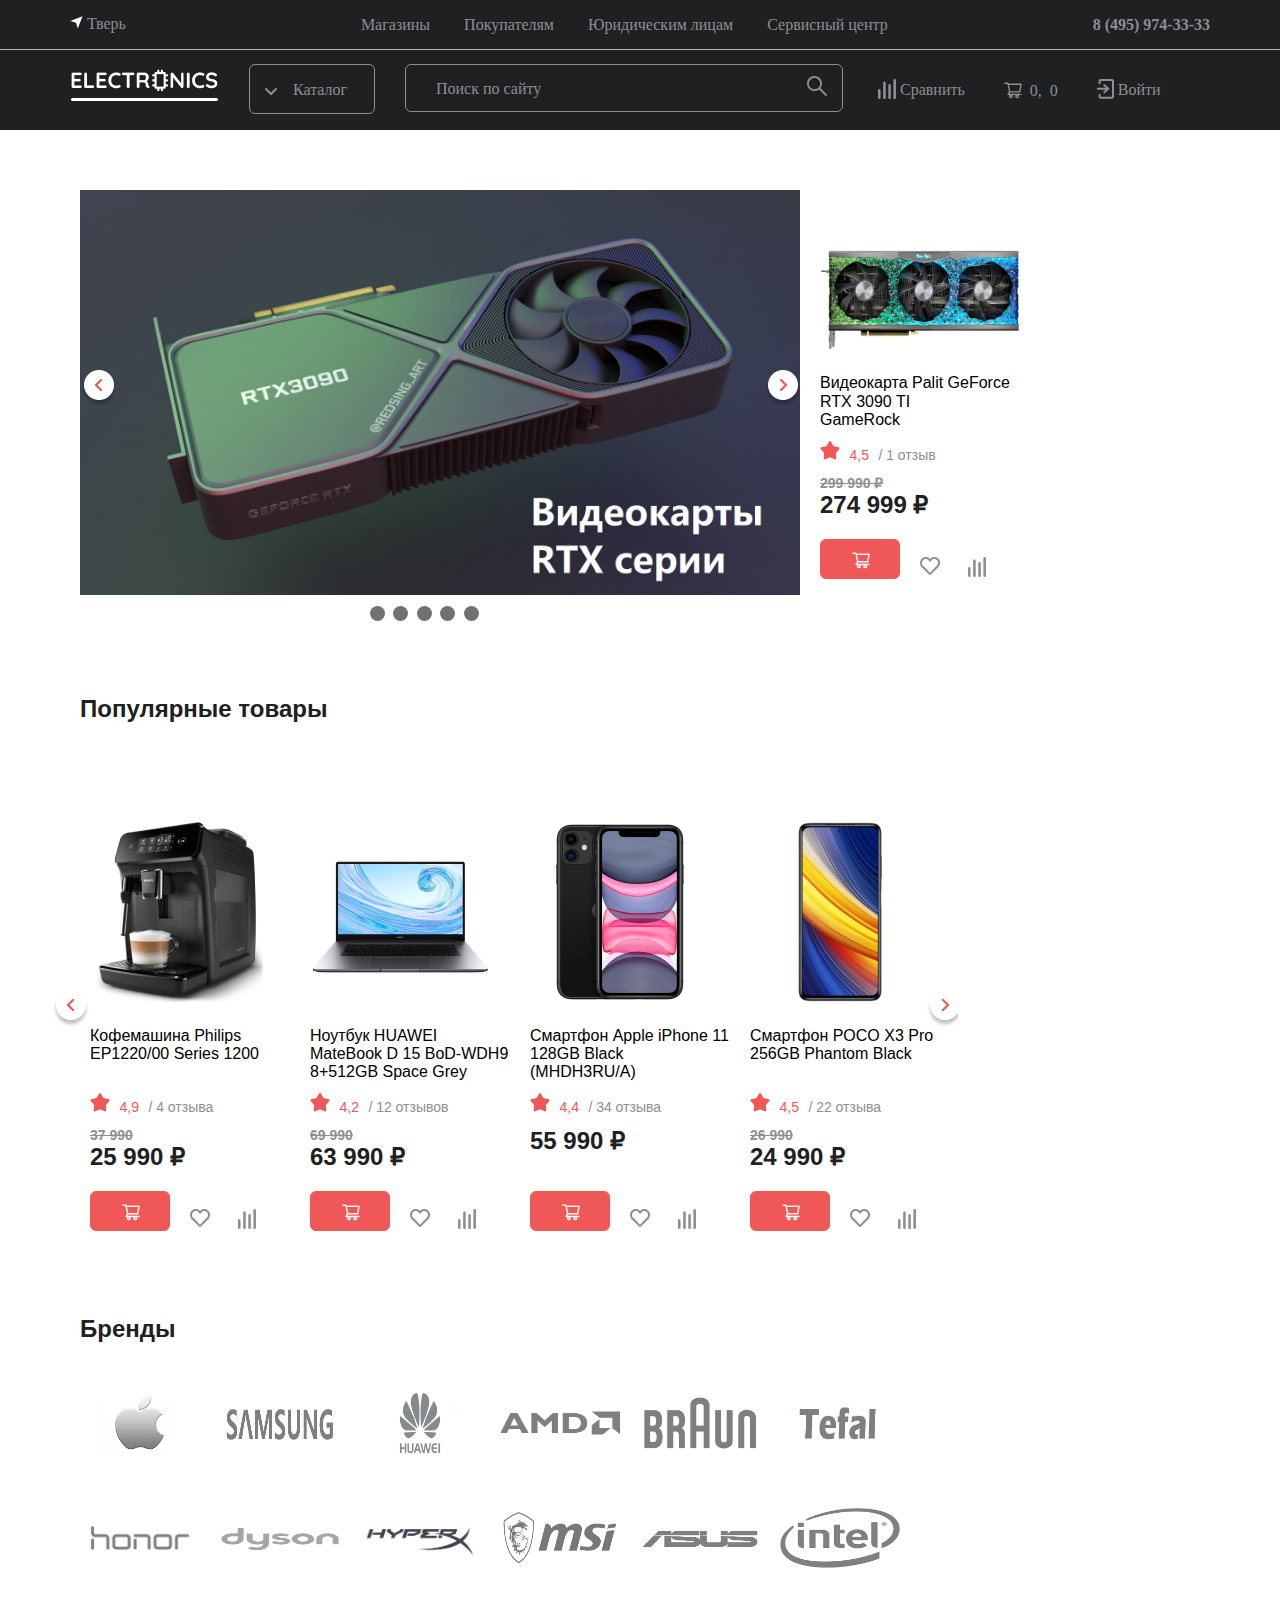
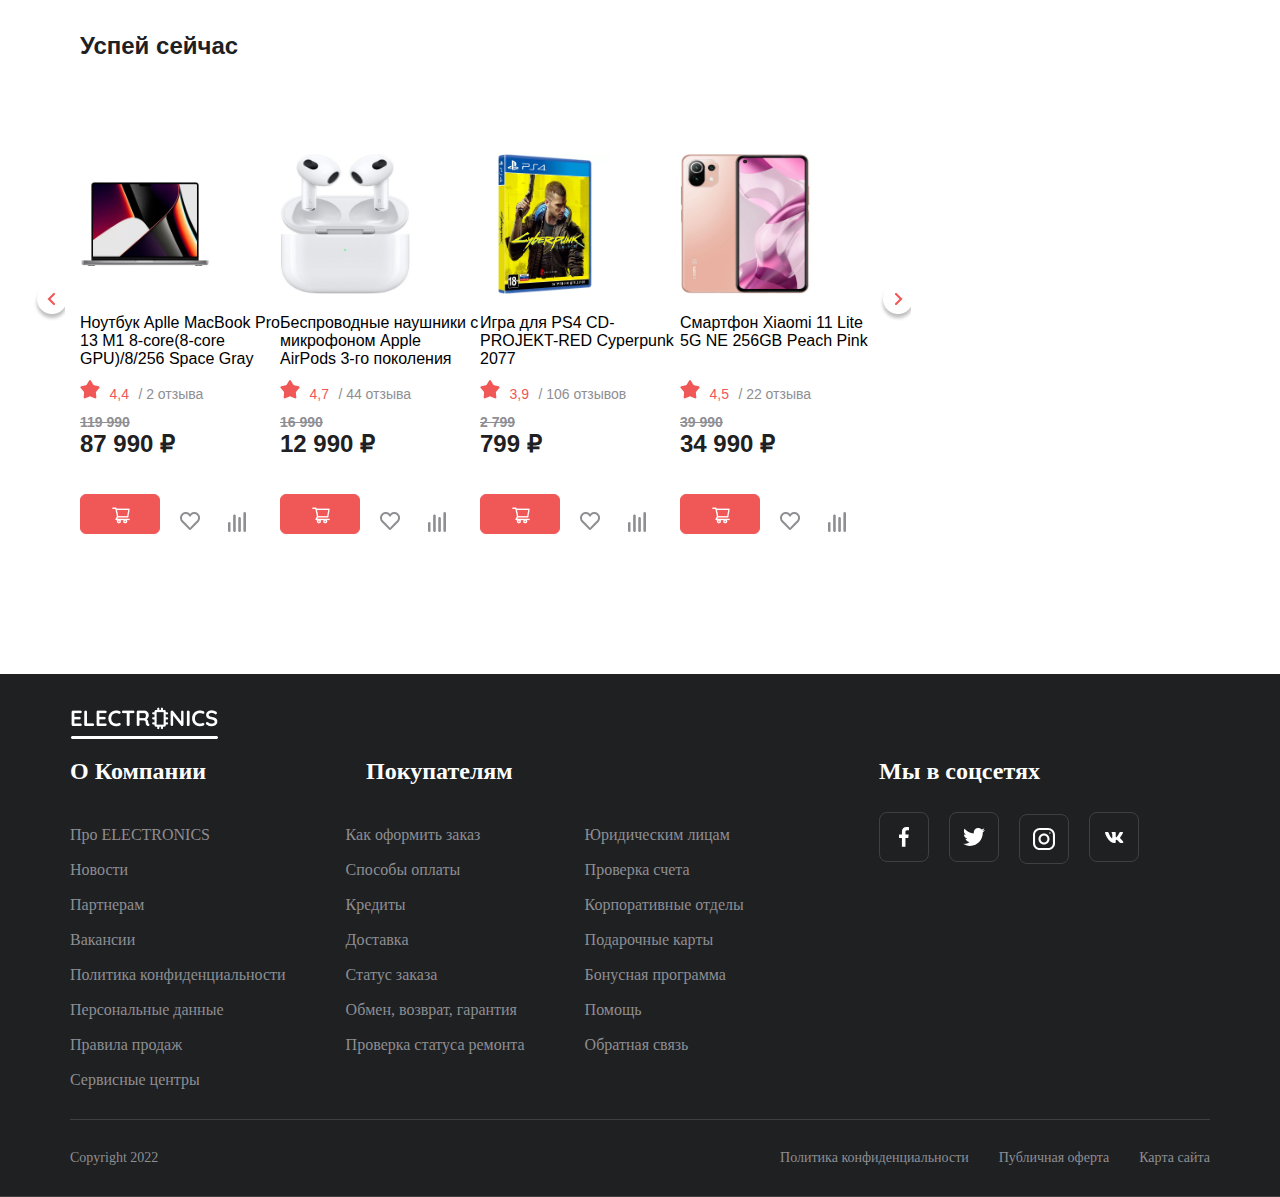
<file: indexAdd.html>
<!DOCTYPE html>
<html lang="en">
  <head>
    <meta charset="UTF-8" />
    <meta http-equiv="X-UA-Compatible" content="IE=edge" />
    <meta name="viewport" content="width=device-width, initial-scale=1.0" />
    <title>Electronics</title>
    <link rel="stylesheet" href="./css/style.css" />
    <link rel="stylesheet" href="./assets/style.css" />
    <link rel="stylesheet" href="./css/normalize.css" />
  </head>
  <body>
    <header class="header">
      <div class="header_width-1140px">
        <nav class="header__navigation">
          <div class="header__navigation-geo">
            <img src="./assets/img/Vector 1.svg" alt="#" />
            <span id="tow">Тверь</span>
          </div>

          <ul class="header__menu">
            <li class="header__menu-item"><a href="#">Магазины</a></li>
            <li class="header__menu-item"><a href="#">Покупателям</a></li>
            <li class="header__menu-item"><a href="#">Юридическим лицам</a></li>
            <li class="header__menu-item"><a href="#">Сервисный центр</a></li>
          </ul>
          <a href="tel:+74959743333" class="header__navigation-phone"
            >8 (495) 974-33-33
          </a>
        </nav>
      </div>
      <div class="hr"></div>
      <div class="header_width-1140px">
        <div class="header__bottom">
          <div class="logo__container">
            <a href="./indexAdd.html" class="logo"
              ><img src="./assets/img/Logo.png" alt="#" class="logo__img"
            /></a>
          </div>
          <div class="geo2 geo"></div>
          <a href="./indexCat.html" class="header__select">
            <select name="" id="" class="form__select">
              <option value="1">Каталог</option>
              <option value="2">Телефоны</option>
            </select>
          </a>

          <div class="header__search">
            <input
              type="search"
              class="header__search-input"
              placeholder="Поиск по сайту"
            />
            <span class="header__search-icon">
              <img
                src="./assets/img/search.svg"
                height="20px"
                width="20px"
                alt="#"
              />
            </span>
          </div>

          <ul class="menu">
            <li>
              <a href="./indexSravnit.html" class="header__btns_bottom"
                ><img src="./assets/img/chart.svg" alt="#" /><span
                  >Сравнить</span
                >
              </a>
            </li>
            <li>
              <a href="./index.html" class="header__btns_bottom"
                ><img src="./assets/img/cart.svg" alt="#" /><span>
                  <span id="count">0</span>, <span id="sum"> Корзина</span>
                </span></a
              >
            </li>
            <li>
              <a href="" class="header__btns_bottom"
                ><img src="./assets/img/exist.svg" alt="#" /><span
                  >Войти</span
                ></a
              >
            </li>
          </ul>
        </div>
      </div>
    </header>
    <div class="container">
      <div class="main">
        <div class="main flex">
          <div class="main__photo">
            <div class="image fade">
              <img src="img/photo1.png" width="100%" />
            </div>
            <div class="image fade">
              <img src="img/photo2.png" width="100%" />
            </div>
            <div class="image fade">
              <img src="img/photo3.png" width="100%" />
            </div>
            <div class="image fade">
              <img src="img/photo4.png" width="100%" />
            </div>
            <div class="image fade">
              <img src="img/photo5.png" width="100%" />
            </div>
            <label for="r5" class="arrow-left">
              <a id="prev" onclick="show_slide(-1)"></a>
            </label>
            <label for="r2" class="arrow-right">
              <a id="next" onclick="show_slide(1)"></a>
            </label>

            <div class="dots">
              <span class="dot"></span>
              <span class="dot"></span>
              <span class="dot"></span>
              <span class="dot"></span>
              <span class="dot"></span>
            </div>

            <script src="js/main.js"></script>
          </div>
          <!--main__photo-->

          <div class="viewed__wrapper dele">
            <img
              src="img/videocart.png"
              alt="Смартфон"
              class="img"
              width="200px"
              height="100px"
            />
            <div class="reviewe__descr">
              Видеокарта Palit GeForce RTX 3090 TI <br />GameRock
            </div>
            <div class="coffee-machine">
              <img src="./img/star.svg" alt="Рейтинг: 4,5" class="star" />
              <span class="rate">4,5</span>
              <span class="feedback"> / 1 отзыв</span>
            </div>
            <div class="price">
              <div class="past">299 990 ₽</div>
              <div class="last">274 999 ₽</div>
            </div>
            <div class="contain">
              <button
                data-id="15"
                data-price="274999"
                data-title="GeForce RTX 3090"
                class="cart"
              >
                <img src="img/cart.png" alt="Добавить в корзину" />
              </button>
              <button class="heartt">
                <!--<img src="img/heart.png" alt="здесь должен быть лайк">-->
              </button>
              <button class="statt">
                <!--<img src="img/static.png" alt="Здесь должна быть статистика">-->
              </button>
            </div>
          </div>
        </div>
        <!--main flex-->

        <h5 class="viewed__title">Популярные товары</h5>
        <div class="viewed" data-simplebar>
          <div class="viewed__blocks">
            <div class="block fade flex">
              <div class="viewed__wrapper">
                <img src="img/cofeemachine.png" alt="Кофемашина" class="img" />
                <div class="reviewe__descr">
                  Кофемашина Philips EP1220/00 Series 1200
                </div>
                <div class="coffee-machine">
                  <img src="./img/star.svg" alt="Рейтинг: 4,9" class="star" />
                  <span class="rate">4,9</span>
                  <span class="feedback"> / 4 отзыва</span>
                </div>
                <div class="price">
                  <div class="past">37 990</div>
                  <div class="last">25 990 ₽</div>
                </div>
                <div class="contain">
                  <button
                    data-id="1"
                    data-price="25990"
                    data-title="Philips EP1220/00 Series 1200"
                    class="cart"
                  >
                    <img src="img/cart.png" alt="Добавить в корзину" />
                  </button>
                  <button class="heartt">
                    <!--<img src="img/heart.png" alt="здесь должен быть лайк">-->
                  </button>
                  <button class="statt">
                    <!--<img src="img/static.png" alt="Здесь должна быть статистика">-->
                  </button>
                </div>
              </div>
              <div class="viewed__wrapper">
                <img src="img/laptop.png" alt="Ноутбук" class="img" />
                <div class="reviewe__descr">
                  Ноутбук HUAWEI MateBook D 15 BoD-WDH9 8+512GB Space Grey
                </div>
                <div class="coffee-machine">
                  <img src="./img/star.svg" alt="Рейтинг: 4,2" class="star" />
                  <span class="rate">4,2</span>
                  <span class="feedback"> / 12 отзывов</span>
                </div>
                <div class="price">
                  <div class="past">69 990</div>
                  <div class="last">63 990 ₽</div>
                </div>
                <div class="contain">
                  <button
                    data-id="2"
                    data-price="63990"
                    data-title="HUAWEI MateBook D 15 BoD-WDH9 8+512GB Space Grey"
                    class="cart"
                  >
                    <img src="img/cart.png" alt="Добавить в корзину" />
                  </button>
                  <button class="heartt">
                    <!--<img src="img/heart.png" alt="здесь должен быть лайк">-->
                  </button>
                  <button class="statt">
                    <!--<img src="img/static.png" alt="Здесь должна быть статистика">-->
                  </button>
                </div>
              </div>
              <div class="viewed__wrapper">
                <img src="img/smartphone.png" alt="Смартфон" class="img" />
                <div class="reviewe__descr">
                  Смартфон Apple iPhone 11 128GB Black (MHDH3RU/A)
                </div>
                <div class="coffee-machine">
                  <img src="./img/star.svg" alt="Рейтинг: 4,4" class="star" />
                  <span class="rate">4,4</span>
                  <span class="feedback"> / 34 отзыва</span>
                </div>
                <div class="pricee">
                  <div class="last">55 990 ₽</div>
                </div>
                <div class="contain">
                  <button
                    data-id="3"
                    data-price="55990"
                    data-title="Apple iPhone 11 128GB Black (MHDH3RU/A)"
                    class="cart"
                  >
                    <img src="img/cart.png" alt="Добавить в корзину" />
                  </button>
                  <button class="heartt">
                    <!--<img src="img/heart.png" alt="здесь должен быть лайк">-->
                  </button>
                  <button class="statt">
                    <!--<img src="img/static.png" alt="Здесь должна быть статистика">-->
                  </button>
                </div>
              </div>
              <div class="viewed__wrapper">
                <img src="img/phone.png" alt="Смартфон" class="img" />
                <div class="reviewe__descr">
                  Смартфон POCO X3&nbsp;Pro 256GB Phantom Black
                </div>
                <div class="coffee-machine">
                  <img src="./img/star.svg" alt="Рейтинг: 4,5" class="star" />
                  <span class="rate">4,5</span>
                  <span class="feedback"> / 22 отзыва</span>
                </div>
                <div class="price">
                  <div class="past">26 990</div>
                  <div class="last">24 990 ₽</div>
                </div>
                <div class="contain">
                  <button
                    data-id="4"
                    data-price="24990"
                    data-title="POCO X3 Pro 256GB Phantom Black"
                    class="cart"
                  >
                    <img src="img/cart.png" alt="Добавить в корзину" />
                  </button>
                  <button class="heartt">
                    <!--<img src="img/heart.png" alt="здесь должен быть лайк">-->
                  </button>
                  <button class="statt">
                    <!--<img src="img/static.png" alt="Здесь должна быть статистика">-->
                  </button>
                </div>
              </div>
            </div>
            <div class="block fade flex">
              <div class="viewed__wrapper">
                <img src="img/macbook.png" alt="Смартфон" class="img slid2" />
                <div class="reviewe__descr">
                  Ноутбук Apple MacBook Air 13 M2 8/256GB Space Grey
                </div>
                <div class="coffee-machine">
                  <img src="./img/star.svg" alt="Рейтинг: 4,5" class="star" />
                  <span class="rate">5,0</span>
                  <span class="feedback"> / 12 отзывов</span>
                </div>
                <div class="price">
                  <div class="past">139 999 ₽</div>
                  <div class="last">101 999 ₽</div>
                </div>
                <div class="contain">
                  <button
                    data-id="5"
                    data-price="101999"
                    data-title="Apple MacBook Air 13 M2 8/256GB Space Grey"
                    class="cart"
                  >
                    <img src="img/cart.png" alt="Добавить в корзину" />
                  </button>
                  <button class="heartt">
                    <!--<img src="img/heart.png" alt="здесь должен быть лайк">-->
                  </button>
                  <button class="statt">
                    <!--<img src="img/static.png" alt="Здесь должна быть статистика">-->
                  </button>
                </div>
              </div>

              <div class="viewed__wrapper">
                <img src="img/tv.png" alt="Смартфон" class="img slid2" />
                <div class="reviewe__descr">Телевизор Philips 43PUS7406/60</div>
                <div class="coffee-machine">
                  <img src="./img/star.svg" alt="Рейтинг: 4,5" class="star" />
                  <span class="rate">4,1</span>
                  <span class="feedback"> / 41 отзыв</span>
                </div>
                <div class="price">
                  <div class="past">39 999 ₽</div>
                  <div class="last">29 999 ₽</div>
                </div>
                <div class="contain">
                  <button
                    data-id="6"
                    data-price="29999"
                    data-title="Philips 43PUS7406/60"
                    class="cart"
                  >
                    <img src="img/cart.png" alt="Добавить в корзину" />
                  </button>
                  <button class="heartt">
                    <!--<img src="img/heart.png" alt="здесь должен быть лайк">-->
                  </button>
                  <button class="statt">
                    <!--<img src="img/static.png" alt="Здесь должна быть статистика">-->
                  </button>
                </div>
              </div>

              <div class="viewed__wrapper">
                <img src="img/ps.png" alt="Смартфон" class="img slid2" />
                <div class="reviewe__descr">
                  Беспроводной контроллер PlayStation 5 DualSense Midnight Black
                </div>
                <div class="coffee-machine">
                  <img src="./img/star.svg" alt="Рейтинг: 4,5" class="star" />
                  <span class="rate">5,0</span>
                  <span class="feedback"> / 7 отзывов</span>
                </div>
                <div class="price">
                  <div class="last">6 799 ₽</div>
                </div>
                <div class="contain">
                  <button
                    data-id="7"
                    data-price="6799"
                    data-title="PlayStation 5 DualSense Midnight Black"
                    class="cart"
                  >
                    <img src="img/cart.png" alt="Добавить в корзину" />
                  </button>
                  <button class="heartt">
                    <!--<img src="img/heart.png" alt="здесь должен быть лайк">-->
                  </button>
                  <button class="statt">
                    <!--<img src="img/static.png" alt="Здесь должна быть статистика">-->
                  </button>
                </div>
              </div>
            </div>
            <script src="js/appp.js"></script>

            <label for="r5" class="left-arrow">
              <a id="prev" onclick="showw_slide(-1)"></a>
            </label>
            <label for="r2" class="right--arrow">
              <a id="next" onclick="showw_slide(1)"></a>
            </label>
            <script src="js/slider.js"></script>
          </div>
        </div>

        <div class="brands">
          <h5 class="brands__title">Бренды</h5>
          <div class="brands__top flex">
            <div class="brands__top-img">
              <img src="img/apple.jpg" alt="image" class="img img-brands" />
            </div>
            <div class="brands__top-img">
              <img src="img/samsung.png" alt="image" class="img img-brands" />
            </div>
            <div class="brands__top-img">
              <img src="img/huawei.png" alt="image" class="img img-brands" />
            </div>
            <div class="brands__top-img">
              <img src="img/AMD.png" alt="image" class="img img-brands" />
            </div>
            <div class="brands__top-img">
              <img src="img/braun.png" alt="image" class="img img-brands" />
            </div>
            <div class="brands__top-img">
              <img src="img/tefal.png" alt="image" class="img img-brands" />
            </div>
          </div>
          <div class="brands__bottom flex">
            <div class="brands__bottom-img">
              <img src="img/honor.png" alt="image" class="img img-brands" />
            </div>
            <div class="brands__bottom-img">
              <img src="img/dyson.png" alt="image" class="img img-brands" />
            </div>
            <div class="brands__bottom-img">
              <img src="img/hyperx.jpg" alt="image" class="img img-brands" />
            </div>
            <div class="brands__bottom-img">
              <img src="img/msi.png" alt="image" class="img img-brands" />
            </div>
            <div class="brands__bottom-img">
              <img src="img/asus.png" alt="image" class="img img-brands" />
            </div>
            <div class="brands__bottom-img">
              <img src="img/intel.png" alt="image" class="img img-brands" />
            </div>
          </div>
        </div>
        <!--Brands-->

        <div class="now">
          <h5 class="viewed__title">Успей сейчас</h5>

          <div class="now" data-simplebar>
            <div class="now__blocks">
              <div class="blockk fadee flex">
                <div class="now__wrapper">
                  <img src="img/mac_1.png" alt="Кофемашина" class="now-img" />
                  <div class="now__descr">
                    Ноутбук Aplle MacBook Pro 13 M1 8-core(8-core GPU)/8/256
                    Space Gray
                  </div>
                  <div class="notebook">
                    <img
                      src="./img/star.svg"
                      alt="Рейтинг: 4,4"
                      class="starr"
                    />
                    <span class="ratee">4,4</span>
                    <span class="feedbackk"> / 2 отзыва</span>
                  </div>
                  <div class="pricee">
                    <div class="past">119 990</div>
                    <div class="last">87 990 ₽</div>
                  </div>
                  <div class="containn">
                    <button
                      data-id="8"
                      data-price="87990"
                      data-title="Aplle MacBook Pro 13 M1 8-core"
                      class="cart"
                    >
                      <img src="img/cart.png" alt="Добавить в корзину" />
                    </button>
                    <button class="heartt"></button>
                    <button class="statt"></button>
                  </div>
                </div>
                <div class="now__wrapper">
                  <img src="img/airpods.jpg" alt="Ноутбук" class="now-img" />
                  <div class="now__descr">
                    Беспроводные наушники с микрофоном Apple AirPods 3-го
                    поколения
                  </div>
                  <div class="notebook">
                    <img
                      src="./img/star.svg"
                      alt="Рейтинг: 4,7"
                      class="starr"
                    />
                    <span class="ratee">4,7</span>
                    <span class="feedbackk"> / 44 отзыва</span>
                  </div>
                  <div class="pricee">
                    <div class="past">16 990</div>
                    <div class="last">12 990 ₽</div>
                  </div>
                  <div class="containn">
                    <button
                      data-id="9"
                      data-price="12990"
                      data-title="Apple AirPods 3"
                      class="cart"
                    >
                      <img src="img/cart.png" alt="Добавить в корзину" />
                    </button>
                    <button class="heartt"></button>
                    <button class="statt"></button>
                  </div>
                </div>
                <div class="now__wrapper">
                  <img src="img/cyberpunk.png" alt="Смартфон" class="now-img" />
                  <div class="now__descr">
                    Игра для PS4 CD-PROJEKT-RED Cyperpunk 2077
                  </div>
                  <div class="notebook">
                    <img
                      src="./img/star.svg"
                      alt="Рейтинг: 3,9"
                      class="starr"
                    />
                    <span class="ratee">3,9</span>
                    <span class="feedbackk"> / 106 отзывов</span>
                  </div>
                  <div class="pricee">
                    <div class="past">2 799</div>
                    <div class="last">799 ₽</div>
                  </div>
                  <div class="containn">
                    <button
                      data-id="10"
                      data-price="799"
                      data-title="Cyperpunk 2077"
                      class="cart"
                    >
                      <img src="img/cart.png" alt="Добавить в корзину" />
                    </button>
                    <button class="heartt"></button>
                    <button class="statt"></button>
                  </div>
                </div>
                <div class="now__wrapper wrap">
                  <img
                    src="img/xiaomitel_1.png"
                    alt="Смартфон"
                    class="now-img"
                  />
                  <div class="now__descr">
                    Смартфон Xiaomi 11 Lite 5G NE 256GB Peach Pink
                  </div>
                  <div class="notebook">
                    <img
                      src="./img/star.svg"
                      alt="Рейтинг: 4,5"
                      class="starr"
                    />
                    <span class="ratee">4,5</span>
                    <span class="feedbackk"> / 22 отзыва</span>
                  </div>
                  <div class="pricee">
                    <div class="past">39 990</div>
                    <div class="last">34 990 ₽</div>
                  </div>
                  <div class="containn">
                    <button
                      data-id="11"
                      data-price="34990"
                      data-title="Xiaomi 11 Lite 5G NE 256GB Peach Pink"
                      class="cart"
                    >
                      <img src="img/cart.png" alt="Добавить в корзину" />
                    </button>
                    <button class="heartt"></button>
                    <button class="statt"></button>
                  </div>
                </div>
              </div>
              <div class="blockk fadee flex">
                <div class="now__wrapper">
                  <img
                    src="img/gorenje.png"
                    alt="Смартфон"
                    class="now-img slid22"
                  />
                  <div class="now__descr">
                    Стиральная машина Gorenje W1HP60SF
                  </div>
                  <div class="notebook">
                    <img
                      src="./img/star.svg"
                      alt="Рейтинг: 3,8"
                      class="starr"
                    />
                    <span class="ratee">3,8</span>
                    <span class="feedbackk"> / 11 отзывов</span>
                  </div>
                  <div class="pricee">
                    <div class="past">29 999 ₽</div>
                    <div class="last">25 999 ₽</div>
                  </div>
                  <div class="containn">
                    <button
                      data-id="12"
                      data-price="25999"
                      data-title="Gorenje W1HP60SF"
                      class="cart"
                    >
                      <img src="img/cart.png" alt="Добавить в корзину" />
                    </button>
                    <button class="heartt"></button>
                    <button class="statt"></button>
                  </div>
                </div>

                <div class="now__wrapper">
                  <img
                    src="img/dyson-ph_1.png"
                    alt="Смартфон"
                    class="now-img slid22"
                  />
                  <div class="now__descr">
                    Пылесос ручной Dyson V8 Absolute SV25 Silver/Nickel
                  </div>
                  <div class="notebook">
                    <img
                      src="./img/star.svg"
                      alt="Рейтинг: 4,1"
                      class="starr"
                    />
                    <span class="ratee">4,1</span>
                    <span class="feedbackk"> / 1 отзыв</span>
                  </div>
                  <div class="pricee">
                    <div class="last">49 999 ₽</div>
                  </div>
                  <div class="containn">
                    <button
                      data-id="13"
                      data-price="49999"
                      data-title="Dyson V8 Absolute SV25 Silver/Nickel"
                      class="cart"
                    >
                      <img src="img/cart.png" alt="Добавить в корзину" />
                    </button>
                    <button class="heartt"></button>
                    <button class="statt"></button>
                  </div>
                </div>

                <div class="now__wrapper">
                  <img
                    src="img/candy.png"
                    alt="Смартфон"
                    class="now-img slid22"
                  />
                  <div class="now__descr">Холодильник Candy CCRN 6180W</div>
                  <div class="notebook">
                    <img
                      src="./img/star.svg"
                      alt="Рейтинг: 4,6"
                      class="starr"
                    />
                    <span class="ratee">4,6</span>
                    <span class="feedbackk"> / 59 отзывов</span>
                  </div>
                  <div class="pricee">
                    <div class="past">42 199 ₽</div>
                    <div class="last">33 999 ₽</div>
                  </div>
                  <div class="containn">
                    <button
                      data-id="14"
                      data-price="33999"
                      data-title="Candy CCRN 6180W"
                      class="cart"
                    >
                      <img src="img/cart.png" alt="Добавить в корзину" />
                    </button>
                    <button class="heartt"></button>
                    <button class="statt"></button>
                  </div>
                </div>
              </div>
              <script src="js/app.js"></script>

              <label for="r6" class="l-arrow">
                <a id="prevv" onclick="showww_slide(-1)"></a>
              </label>
              <label for="r3" class="r-arrow">
                <a id="nextt" onclick="showww_slide(1)"></a>
              </label>
              <script src="js/slider2.js"></script>
            </div>
          </div>
          <!--Успей сейчас-->
        </div>
        <!--main-->
      </div>
    </div>
    <!--Container-->

    <footer class="footer">
      <div class="footer__container">
        <div class="logo-div">
          <a href="" class="logo"
            ><img src="./assets/img/Logo.png" alt="#" class="logo__img"
          /></a>
        </div>
        <div class="footer__container-flex">
          <div class="footer__tabs">
            <div class="footer__tabs-header">
              <div class="footer__tabs-header-item">
                <p class="footer__tabs-header-text">О Компании</p>
                <!-- <img src="img/strelka-footer.svg" alt="#" /> -->
              </div>
              <div class="footer__tabs-header-item">
                <p class="footer__tabs-header-text">Покупателям</p>
                <!-- <img src="img/strelka-footer.svg" alt="#" /> -->
              </div>
            </div>
            <div class="footer__tabs-body">
              <div class="footer__tabs-body-item">
                <div class="footer__tabs-body-item">
                  <p>Про ELECTRONICS</p>
                  <p>Новости</p>
                  <p>Партнерам</p>
                  <p>Вакансии</p>
                  <p>Политика конфиденциальности</p>
                  <p>Персональные данные</p>
                  <p>Правила продаж</p>
                  <p>Сервисные центры</p>
                </div>
              </div>
              <div class="footer__tabs-body-item flex">
                <div class="footer__tabs-body-item-container_1">
                  <p>Как оформить заказ</p>
                  <p>Способы оплаты</p>
                  <p>Кредиты</p>
                  <p>Доставка</p>
                  <p>Статус заказа</p>
                  <p>Обмен, возврат, гарантия</p>
                  <p>Проверка статуса ремонта</p>
                </div>
                <div class="footer__tabs-body-item-container_2">
                  <p>Юридическим лицам</p>
                  <p>Проверка счета</p>
                  <p>Корпоративные отделы</p>
                  <p>Подарочные карты</p>
                  <p>Бонусная программа</p>
                  <p>Помощь</p>
                  <p>Обратная связь</p>
                </div>
              </div>
            </div>
          </div>
          <div class="footer__container-social">
            <div class="footer__container-social-text">Мы в соцсетях</div>
            <div class="footer__container-social-btns">
              <div class="footer__container-social-btn">
                <a href=""><img src="./assets/img/facebook.svg" alt="#" /></a>
              </div>
              <div class="footer__container-social-btn">
                <a href=""><img src="./assets/img/twit.svg" alt="#" /></a>
              </div>
              <div class="footer__container-social-btn">
                <a href=""
                  ><img
                    class="img-width-22px"
                    src="./assets/img/inst.svg"
                    alt="#"
                /></a>
              </div>
              <div class="footer__container-social-btn">
                <a href=""><img src="./assets/img/vk.svg" alt="#" /></a>
              </div>
            </div>
          </div>
        </div>
      </div>
      <div class="footer__container-2">
        <div class="footer__container-2-copy">
          <p>Copyright 2022</p>
        </div>
        <div class="footer__container-2-text">
          <a href="">Политика конфиденциальности</a
          ><a href="">Публичная оферта</a><a href="">Карта сайта</a>
        </div>
      </div>
    </footer>
  </body>
</html>
</file>
<file: css/style.css>
:root {
  --white-color: #fff;
  --graylight-color: #717171;
  --gray-color: #e8e8e9;
  --graydark-color: #8e8e93;
  --blacklight-color: #404040;
  --black-color: #1e2022;
  --cherry-color: #f05757;
  --cherrydark-color: #b3052d;
  --blue-color: #3191d0;
  --bluedark-color: #5500ff;
}

html {
  box-sizing: border-box;
}

*,
*:before,
*:after {
  box-sizing: inherit;
}

body {
  margin: 0 auto;
  font-family: "Roboto", sans-serif;
  background-color: var(--white-color);
}

@import url("https://fonts.googleapis.com/css2?family=Roboto:wght@400;500;700&display=swap");

/* Global*/

.flex {
  display: flex;
}

a {
  color: inherit;
  text-decoration: none;
}

.container {
  max-width: 1120px;
  margin: 0 auto;
  display: flex;
  justify-content: flex-start;
  align-items: center;
}

.btn-reset {
  padding: 0;
  border: none;
  background: transparent;
  cursor: pointer;
}

/* Nav */

.nav {
  background-color: var(--black-color);
  justify-content: space-around;
  height: 50px;
  padding-top: 15px;
  border-bottom: 1px solid var(--white-color);
}

.nav__gps {
  margin-right: 205px;
}

.links {
  color: var(--graydark-color);
  margin-right: 30px;
  font-weight: 500;
  font-size: 16px;
  line-height: 19px;
}

.links:focus {
  color: var(--white-color);
  background-color: var(--graydark-color);
  border-radius: 10px;
  transition: color 0.5s ease-in-out, background-color 0.5s ease-in-out;
}

.links:hover {
  color: var(--white-color);
  transition: color 0.5s ease;
}

.nav__tel {
  color: var(--graydark-color);
}

.nav__tel:hover {
  color: var(--white-color);
  transition: color 0.5s ease;
}

/* Header */

/* Main */

.main {
  padding: 30px 0;
}

.main__photo {
  margin-right: 20px;
  position: relative;
}

.arrow-left {
  width: 38px;
  position: absolute;
  left: 0%;
  bottom: 50%;
  background: url(../img/left.png) no-repeat;
  height: 38px;
  cursor: pointer;
}

.arrow-right {
  width: 38px;
  position: absolute;
  left: 95%;
  bottom: 50%;
  background: url(../img/right.png) no-repeat;
  height: 38px;
  cursor: pointer;
}

#prev {
  padding: 16px;
}

#next {
  padding: 16px;
}

.dots {
  margin: 0;
  margin-left: 40%;
  margin-top: 14%;
}

.dot {
  display: inline-block;
  height: 15px;
  width: 15px;
  margin: 0 2px;
  background-color: var(--graylight-color);
  border-radius: 50%;
  transition: background-color 0.6s ease;
}

.fade {
  -webkit-animation-name: fade;
  -webkit-animation-duration: 1.5s;
  animation-name: fade;
  animation-duration: 1.5s;
  width: 720px;
  height: 315px;
  left: calc(50% - 430px / 2);
  top: calc(50% - 315px / 2 - 14px);
}

.viewed__wrapper {
  padding-top: 60px;
}

.viewed {
  margin-bottom: 120px;
}

.viewed__title {
  font-weight: 700;
  font-size: 24px;
  line-height: 28px;
  margin-bottom: 0;
  color: var(--black-color);
}

.block {
  list-style-type: none;
  width: 265px;
  min-height: 413px;
  padding: 20px 0px;
  gap: 20px;
}

.block:not(:last-child) {
  margin-right: 20px;
}

.img {
  margin-bottom: 20px;
}

.reviewe__descr {
  width: 200px;
  min-height: 55px;
  margin-bottom: 10px;
}

.coffee-machine {
  margin-bottom: 11px;
}

.price {
  margin-bottom: 20px;
}

.past {
  font-weight: 700;
  font-size: 14px;
  line-height: 16px;
  text-decoration: line-through;
  color: var(--graydark-color);
}

.last {
  font-weight: 700;
  font-size: 24px;
  line-height: 28px;
  color: var(--black-color);
  margin-bottom: 6px;
}
.rating {
  margin-bottom: 27px;
}

.star {
  margin-right: 5px;
  width: 20px;
  height: 20px;
}

.rate {
  color: var(--cherry-color);
  font-weight: 500;
  font-size: 14px;
  line-height: 16px;
  margin-top: 5px;
  margin-right: 5px;
}

.feedback {
  font-size: 14px;
  line-height: 16px;
  color: var(--graydark-color);
  margin-top: 5px;
  margin-right: 26px;
}

.feedback:hover {
  cursor: pointer;
  color: var(--cherry-color);
}

.heart {
  margin-right: 23px;
}

.heart:hover {
  background: url("../img/heart2.png") no-repeat;
}

.static:hover {
  background: url("../img/static2.png") no-repeat;
}

.cart {
  width: 80px;
  height: 40px;
  padding: 4px 24px;
  background-color: var(--cherry-color);
  border: 1px solid var(--cherry-color);
  border-radius: 6px;
  margin-right: 16px;
}

.cart:hover {
  cursor: pointer;
  background-color: var(--cherrydark-color);
  transition: background 0.5s ease-in-out;
}

.heartt {
  width: 20px;
  height: 20px;
  cursor: pointer;
  margin-right: 23px;
  border: none;
  /*background-color: var(--white-color);*/
  background: url("../img/heart.png") no-repeat;
}

.heartt:hover {
  background: url("../img/heart2.png") no-repeat;
}

.statt {
  width: 20px;
  height: 20px;
  cursor: pointer;
  margin-right: 23px;
  border: none;
  background: url("../img/static.png") no-repeat;
}
.statt:hover {
  background: url("../img/static2.png") no-repeat;
}

.pricee {
  margin-bottom: 36px;
}

.left-arrow {
  position: absolute;
  left: 10%;
  bottom: -40%;
  background: url(../img/left.png) no-repeat;
  height: 38px;
  position: absolute;
  top: 60%;
  cursor: pointer;
}

.right--arrow {
  position: absolute;
  left: 70%;
  bottom: -40%;
  background: url(../img/right.png) no-repeat;
  height: 38px;
  position: absolute;
  top: 60%;
  left: 90%;
  cursor: pointer;
}

.slid2 {
  width: 180px;
  height: 180px;
}

.slid2:hover {
  cursor: pointer;
  transform: scale(1.2);
  transition: transform 0.5s ease-in;
}

.img:hover {
  cursor: pointer;
  transform: scale(1.2);
  transition: transform 0.5s ease-in;
}

/* Бренды */
.brands {
  margin-top: 160px;
}

.brands__title {
  font-weight: 700;
  font-size: 24px;
  line-height: 28px;
  color: var(--black-color);
  margin-bottom: 50px;
}

.img-brands {
  width: 120px;
  height: 60px;
}

.brands__top {
  margin-bottom: 30px;
}

.brands__top-img:not(:last-child) {
  margin-right: 20px;
}

.brands__bottom {
  margin-bottom: 30px;
}

.brands__bottom-img:not(:last-child) {
  margin-right: 20px;
}

/* Успей сейчас */

.l-arrow {
  position: absolute;
  display: block;
  left: -5%;
  top: 65%;
  background: url(../img/left.png) no-repeat;
  height: 38px;
  z-index: 1;
  cursor: pointer;
}

.r-arrow {
  position: absolute;
  display: block;
  left: 85%;
  top: 65%;
  background: url(../img/right.png) no-repeat;
  height: 38px;
  z-index: 1;
  cursor: pointer;
}

.fadee {
  -webkit-animation-name: fade;
  -webkit-animation-duration: 1.5s;
  animation-name: fade;
  animation-duration: 1.5s;
  width: 720px;
  height: 315px;
  left: calc(50% - 430px / 2);
  top: calc(50% - 315px / 2 - 14px);
}

.now {
  margin-bottom: 120px;
  position: relative;
}

.now__wrapper {
  padding-top: 60px;
}

.now__descr {
  width: 200px;
  min-height: 55px;
  margin-bottom: 10px;
}

.notebook {
  margin-bottom: 11px;
}

.starr {
  margin-right: 5px;
  width: 20px;
  height: 20px;
}

.slid22 {
  width: 180px;
  height: 180px;
}

.ratee {
  color: var(--cherry-color);
  font-weight: 500;
  font-size: 14px;
  line-height: 16px;
  margin-top: 5px;
  margin-right: 5px;
}

.feedbackk {
  font-size: 14px;
  line-height: 16px;
  color: var(--graydark-color);
  margin-top: 5px;
  margin-right: 26px;
}

#prevv {
  padding: 16px;
}

#nextt {
  padding: 16px;
}

.cartt {
  width: 80px;
  min-height: 40px;
  padding: 4px 24px;
  background-color: var(--cherry-color);
  border: 1px solid var(--cherry-color);
  border-radius: 6px;
  margin-right: 16px;
}

.cartt:hover {
  cursor: pointer;
  background-color: var(--cherrydark-color);
  transition: background 0.5s ease-in-out;
}

.now-img {
  width: 130px;
  height: 170px;
  padding: 15px 0;
}

.now-img:hover {
  cursor: pointer;
  transform: scale(1.2);
  transition: transform 0.5s ease-in;
}

/* Footer */

.footer {
  width: 100%;
  background-color: var(--black-color);
  border-bottom: 1px solid #404040;
}

.footer__logo {
  padding-top: 30px;
  margin-bottom: 30px;
}

.footer__about {
  margin-right: 60px;
}

.footer__company {
  font-weight: 700;
  font-size: 24px;
  line-height: 28px;
  color: var(--white-color);
  margin-bottom: 30px;
}

.footer__blocks {
  margin: 0;
  padding: 0;
  margin-bottom: 30px;
}

.footer__block {
  cursor: pointer;
  list-style-type: none;
  font-weight: 400;
  font-size: 16px;
  line-height: 19px;
  color: var(--graydark-color);
}

.footer__block:not(:last-child) {
  margin-bottom: 10px;
}

.footer__block:hover {
  color: var(--white-color);
  transition: color 0.5s ease-in-out;
}

.footer__buyers {
  margin-right: 60px;
}

.footer__buy {
  font-weight: 700;
  font-size: 24px;
  line-height: 28px;
  color: var(--white-color);
  margin-bottom: 30px;
}

.footer__help {
  margin-top: 82px;
  margin-right: 106px;
}

.footer__network {
  font-weight: 700;
  font-size: 24px;
  line-height: 28px;
  color: var(--white-color);
  margin-bottom: 30px;
}

.next {
  float: right;
  margin-top: 180px;
  cursor: pointer;
  color: var(--white-color);
  font-weight: bold;
  font-size: 1rem;
  width: 30px;
  height: 30px;
}

.footer__bottom {
  display: flex;
  justify-content: space-between;
  margin-bottom: 30px;
  margin-top: 30px;
}

.footer__copyright {
  font-weight: 400;
  font-size: 14px;
  line-height: 16px;
  color: #8e8e93;
}

.offer:not(:last-child) {
  margin-right: 30px;
}

.offer {
  font-weight: 400;
  font-size: 14px;
  line-height: 16px;
  color: #8e8e93;
}

@media screen and (max-width: 1920px) {
  .container {
    width: 1120px;
  }

  .nav__link:last-child {
    margin-right: 125px;
  }
}

@media screen and (max-width: 1600px) {
  .nav__gps {
    margin-right: 100px;
  }

  .header__search {
    width: 300px;
  }
}

@media screen and (max-width: 1180px) {
  .arrow-left {
    left: 5%;
    bottom: 40%;
  }

  .arrow-right {
    left: 57%;
    bottom: 40%;
  }

  .left-arrow {
    left: 0;
    bottom: 40%;
  }

  .right-arrow {
    left: 75%;
    bottom: 40%;
  }

  .l-arrow {
    left: -3%;
  }

  .r-arrow {
    left: 72%;
  }

  .nav__gps {
    margin-right: 90px;
  }

  .nav__link:last-child {
    margin-right: 90px;
  }

  .container {
    width: 980px;
    padding: 0 10px;
    margin: 0 auto;
  }

  .footer__blocks {
    display: none;
  }

  .footer__about {
    display: block;
  }

  .next {
    float: right;
    margin-right: 10px;
  }

  .footer__logo {
    margin: 0 20px;
    padding: 30px 0;
    border-bottom: 1px solid #404040;
  }

  .footer__help {
    display: none;
  }

  .footer.container {
    display: block;
  }

  .footer__about {
    margin: 30px 20px;
    border-bottom: 1px solid #404040;
  }

  .footer__buy {
    margin: 30px 20px;
    padding-bottom: 30px;
    border-bottom: 1px solid #404040;
  }

  .footer__network {
    margin: 0;
    margin: 30px 20px;
  }

  .footer__flex {
    border-bottom: 1px solid #404040;
    margin-left: 20px;
    padding-bottom: 30px;
  }

  .icons {
    margin-right: 20px;
  }

  .footer__bottom {
    width: 100%;
    padding: 30px 20px;
  }
}

@media screen and (max-width: 960px) {
  .header__slider {
    display: none;
  }

  .nav__link:nth-child(n + 3) {
    display: none;
  }

  .arrow-left {
    left: 3%;
  }

  .arrow-right {
    left: 70%;
  }

  .dele {
    display: none;
  }

  .viewed__wrapper:nth-child(4n) {
    display: none;
  }

  .left-arrow {
    left: 2%;
    bottom: -46%;
  }

  .right-arrow {
    bottom: -46%;
  }

  .l-arrow {
    left: 0;
  }

  .r-arrow {
    left: 85%;
  }

  .footer {
    width: 100%;
  }

  .footer__logo {
    padding: 20px 0;
  }

  .footer__about {
    margin: 26px 0;
  }

  .footer__buyers {
    margin: 26px 0;
  }

  .comment__quality {
    width: 350px;
    min-height: 30px;
  }

  .footer__buy {
    margin: 0;
  }

  .footer__network {
    margin: 0;
    margin-bottom: 30px;
  }

  .footer__flex {
    margin: 0;
  }

  .footer__bottom {
    margin: 30px 0;
  }

  .offer {
    margin-bottom: 20px;
  }

  .offer:last-child {
    display: block;
  }
}

@media screen and (max-width: 700px) {
  .nav__link {
    display: none;
  }

  .nav__tel {
    display: none;
  }

  .nav {
    border: 0;
    display: block;
  }

  .nav__gps {
    margin-left: 230px;
    margin-top: 15px;
  }

  .header__logo {
    position: absolute;
    top: 5px;
    left: 10px;
  }

  .header__slider {
    display: none;
  }

  .header__compare {
    display: none;
  }

  .header__basket {
    display: none;
  }

  .header__account {
    display: none;
  }

  .header__search {
    min-width: 300px;
    margin: 0 20px 20px;
  }

  .fade {
    width: 650px;
    height: 420px;
  }

  .arrow-left {
    bottom: 45%;
  }

  .arrow-right {
    bottom: 45%;
    left: 600px;
  }

  .right-arrow {
    left: 90%;
  }

  .brands__top-img:last-child {
    display: none;
  }

  .brands__bottom-img:last-child {
    display: none;
  }

  .wrap {
    display: none;
  }

  .r-arrow {
    left: 65%;
  }
}

@media screen and (max-width: 360px) {
  .fade {
    width: 300px;
    height: 180px;
  }

  .dots {
    margin-left: 30%;
    margin-top: 0;
  }

  .arrow-left {
    bottom: 60%;
    left: 7%;
  }

  .arrow-right {
    bottom: 60%;
    left: 80%;
  }

  .nav__gps {
    margin-left: 200px;
    margin-top: 15px;
    margin-bottom: 20px;
  }

  .header__search {
    margin-left: 0;
    margin-right: 0;
  }

  .container {
    padding: 0 20px 0 20px;
  }

  .viewed__wrapper img {
    width: 70px;
    height: 70px;
  }

  .reviewe__descr {
    font-size: 10px;
    width: 80px;
    min-height: 20px;
    margin: 0;
  }

  img.star {
    width: 10px;
    height: 10px;
    margin-right: 0;
  }

  .rate {
    font-size: 10px;
    margin-right: 0;
  }

  .feedback {
    font-size: 10px;
  }

  .past {
    font-size: 10px;
  }

  .last {
    font-size: 10px;
  }

  .cart img {
    width: 20px;
    height: 20px;
  }

  .coffee-machine {
    margin-bottom: 0;
  }

  .price {
    margin-bottom: 0;
  }

  .cart {
    width: 20px;
    height: 20px;
    padding: 0;
    padding: 2px 30px 8px 10px;
    margin: 0;
  }

  .heartt {
    margin: 0;
  }

  .viewed {
    margin-bottom: 0;
  }

  .brands__title {
    margin: 0 0 20px;
  }

  .left-arrow {
    bottom: 0;
  }

  .right-arrow {
    bottom: 0;
  }

  .brands__top {
    margin-bottom: 0;
  }

  .brands__top-img img {
    width: 60px;
    height: 40px;
  }

  .brands__top-img {
    margin-right: 0;
  }

  .brands__top-img:nth-child(3) {
    display: none;
  }

  .brands__bottom {
    margin-bottom: 0;
  }

  .brands__bottom-img img {
    width: 60px;
    height: 40px;
  }

  .brands__bottom-img:nth-child(1) {
    display: none;
  }

  .viewed__title {
    margin: 0;
  }

  .now__wrapper img {
    width: 70px;
    height: 70px;
  }

  .now__descr {
    font-size: 10px;
    width: 80px;
    min-height: 20px;
    margin: 0;
  }

  img.starr {
    width: 10px;
    height: 10px;
    margin-right: 0;
  }

  .ratee {
    font-size: 10px;
    margin-right: 0;
  }

  .feedbackk {
    font-size: 10px;
  }

  .past {
    font-size: 10px;
  }

  .last {
    font-size: 10px;
  }

  .cartt img {
    width: 20px;
    height: 20px;
  }

  .coffee-machine {
    margin-bottom: 0;
  }

  .pricee {
    margin-bottom: 0;
  }

  .cartt {
    width: 20px;
    height: 20px;
    padding: 0;
    padding: 2px 30px 8px 10px;
    margin: 0;
  }

  .heartt {
    margin: 0;
  }

  .viewed {
    margin-bottom: 0;
  }

  .l-arrow {
    left: -1%;
    bottom: 123px;
  }

  .r-arrow {
    left: 30%;
    bottom: 160px;
  }

  .now {
    margin-bottom: 0;
  }
}
</file>
<file: assets/style.css>
header {
  margin: 0;
  padding: 0;
  font-family: "Roboto", sans-serif;
  font-style: normal;
  background: #1e2022;

  width: 100%;
}
main {
  background-color: rgba(255, 255, 255, 0.664);
}

/* HEADER */

.header_width-1140px {
  width: 1140px;

  margin: 0 auto;
  color: #8e8e93;
}
.header {
  background-color: #1e2022;
  height: 130px;
  font-family: "Roboto";
  font-style: normal;
  font-weight: 500;
  font-size: 16px;
  line-height: 19px;
}
.header__town {
  width: min-content;
  margin: 0;
}

#town {
  margin: 15px 0;
}
.header__menu-item {
  margin: 15px 0px 15px 30px;
  list-style-type: none;
  display: inline-block;
}
.header__menu-item a {
  text-decoration: none;
  color: #8e8e93;
  transition: color 0.4s ease-in-out;
}
.header__menu-item:hover a {
  color: rgba(255, 255, 255, 0.664);
}
.header__menu {
  margin: 0;
  padding: 0;
}

.header__navigation {
  display: flex;
  justify-content: space-between;
}
.header__navigation-phone {
  list-style-type: none;
  text-decoration: none;
  color: #8e8e93;
  margin: 15px 0;
  font-weight: 700;
  transition: color 0.4s ease-in-out;
}
.header__navigation-phone:hover {
  color: rgba(255, 255, 255, 0.664);
}

.header__navigation-geo {
  margin-top: 14px;
}
.hr {
  display: block;
  position: absolute;
  color: rgba(255, 255, 255, 0.664);
  margin: 0px;
  border: none;
  border-top: 1px solid;
  width: 100%;
}
/* watched */
.viewed {
  margin-bottom: 60px;
}

.viewed__title {
  font-weight: 700;
  font-size: 24px;
  line-height: 28px;
  margin-bottom: 19px;
  color: var(--black-color);
}

.block {
  list-style-type: none;
  width: 265px;
  min-height: 413px;
  padding: 20px 0px;
  gap: 20px;
}

.block:not(:last-child) {
  margin-right: 20px;
}

.img {
  margin-bottom: 20px;
}

.reviewe__descr {
  min-width: 200px;
  min-height: 55px;
  margin-bottom: 10px;
}

.coffee-machine {
  margin-bottom: 11px;
}

.price {
  margin-bottom: 20px;
}

.cart {
  width: 80px;
  min-height: 40px;
  padding: 4px 24px;
  background-color: var(--cherry-color);
  border: 1px solid var(--cherry-color);
  border-radius: 6px;
  margin-right: 16px;
}

.cart:hover {
  cursor: pointer;
  background-color: var(--cherrydark-color);
  transition: background 0.5s ease-in-out;
}

.cartt {
  cursor: ponter;
  background-color: var(--white-color);
  border: 1px solid var(--cherrydark-color);
  transition: background 0.5s ease-in-out, border 0.5s ease-in-out;
}

.favourites {
  color: var(--cherry-color);
}

.favourites:hover {
  cursor: pointer;
  color: var(--cherrydark-color);
  transition: color 0.5s ease-in-out;
}

.heartt {
  width: 20px;
  height: 20px;
  cursor: pointer;
  margin-right: 23px;
  border: none;
  background: url("../img/heart.png") no-repeat;
}

.pricee {
  margin-bottom: 36px;
}

.viewed__blocks {
  position: relative;
  padding-left: 10px;
  padding-right: 10px;
}

.left-arrow {
  background: url(../img/left.png) no-repeat;
  width: 38px;
  height: 38px;
  left: -3%;
}

.right-arrow {
  background: url(../img/right.png) no-repeat;
  width: 38px;
  height: 38px;
  left: 80%;
}

.slid2 {
  width: 180px;
  height: 180px;
}
/* /watched */
.logo__img {
  width: 149px;
  height: 35px;
}
.logo__container {
  margin: 17px 0 20px 0;
}
.header__search {
  background-color: #1e2022;
  border: 1px solid #8e8e93;
  border-radius: 6px;
}
.header__search-input {
  background-color: #1e2022;
  width: 360px;
  margin: 13px;

  border: 0;
  font-family: "Roboto";
  font-style: normal;
  font-weight: 400;
  font-size: 16px;
  line-height: 19px;
  /* identical to box height */

  /* Dark Grey */

  color: #8e8e93;
}

.form__select {
  width: 126px;
  height: 50px;
}
.header__bottom {
  display: flex;
}
.form__select {
  font: inherit;
  letter-spacing: inherit;
  word-spacing: inherit;
  -moz-appearance: none;
  -webkit-appearance: none;
  appearance: none;
  padding: 15px 22px 15px 43px;
  font-family: "Roboto";
  font-style: normal;
  font-weight: 500;
  font-size: 16px;
  line-height: 19px;
  /* identical to box height */

  /* Dark Grey */

  color: #8e8e93;
}
.form__select:focus {
  outline: none;
}
.form__select:hover {
  -webkit-box-shadow: 0px 0px 13px 3px rgba(255, 255, 255, 0.27);
  -moz-box-shadow: 0px 0px 13px 3px rgba(255, 255, 255, 0.27);
  box-shadow: 0px 0px 13px 3px rgba(255, 255, 255, 0.27);
}
.form__select:not([multiple]) {
  padding-right: 1.2em;
  background-repeat: no-repeat;
  background-position: 10px 10px;
  background-size: auto auto;
}
hr {
  width: 100%;
}
.header__select {
  position: relative;
  width: 126px;
  height: 50px;
  margin: 15px 30px;
}

.header__select::before {
  content: url("./img/strelochka.svg");
  position: absolute;
  top: 34%;
  left: 16px;

  display: block;
  height: 10px;
  width: 10px;

  opacity: 1;
}
.form__select {
  background-color: #1e202200;
  border: 1px solid #8e8e93;
  border-radius: 6px;
  transition: box-shadow 0.6s ease-in-out;
}
.header__search {
  width: 438px;
  height: 48px;
  margin-top: 15px;
  transition: color 0.35s ease-in-out, box-shadow 0.6s ease-in-out;
  display: flex;
  justify-content: center;
  align-items: center;
}

.header__search-input::placeholder {
  font-family: "Roboto";
  font-style: normal;
  font-weight: 400;
  font-size: 16px;
  line-height: 19px;
  /* identical to box height */

  /* Dark Grey */

  color: #8e8e93;
}
.header__search-input:focus {
  outline: none;
  padding: 0;
}
input[type="search"]::-webkit-search-cancel-button {
  display: none;
}
.header__search:hover {
  border: 1px solid #8e8e93;
  -webkit-box-shadow: 0px 0px 13px 3px rgba(255, 255, 255, 0.27);
  -moz-box-shadow: 0px 0px 13px 3px rgba(255, 255, 255, 0.27);
  box-shadow: 0px 0px 13px 3px rgba(255, 255, 255, 0.27);
}
.header__search-icon {
  cursor: pointer;
}
.menu li {
  text-decoration: none;
  list-style-type: none;
  display: inline-block;
  margin: 30px 0 29px 35px;
}

.menu li a {
  text-decoration: none;
  color: #8e8e93;
  display: flex;
  margin-bottom: auto;
  align-items: center;
  transition: color 0.4s ease-in-out;
}
.menu li:hover a {
  color: rgba(255, 255, 255, 0.664);
}
.menu li a span {
  margin: 0px 0px 0px 4px;
}
.menu {
  padding: 0;
  margin: 0;
}
.menu li img {
  padding-top: 0px;
  margin-right: 0px;
}
/* Основной блок */
.main_width-1140px {
  width: 1140px;
  background: white;
  margin: 0 auto;
  display: flex;
  justify-content: space-between;
}

footer {
  background: #1e2022;
}
.footer__tabs-header {
  display: flex;
  gap: 160px;
  width: 809px;
}
.footer__tabs-body {
  display: block;
}
.footer__tabs-header-item {
  cursor: pointer;
  transition: 0.4s all;
}

.footer__tabs-body {
  display: flex;
  gap: 60px;
}
.footer__tabs-body-item.flex {
  display: flex;
  gap: 60px;
}

.footer__container {
  width: 1140px;
  margin: 0 auto;
  border-bottom: 1px solid #404040;
  padding-bottom: 30px;
}
footer {
  padding: 30px 0;
  width: 100%;
  margin-top: 130px;
}
header {
  width: 100%;
}
.footer__container-2 {
  width: 1140px;
  margin: 0 auto;
  display: flex;
  justify-content: space-between;
}
.footer__container-2-text {
  display: flex;
  flex-direction: row;
  align-items: flex-start;
  padding: 0px;
  gap: 30px;
}
.footer__container-2-text a,
.footer__container-2-copy p {
  font-family: "Roboto";
  font-style: normal;
  font-weight: 400;
  font-size: 14px;
  line-height: 16px;
  text-decoration: none;

  /* Dark Grey */

  color: #8e8e93;
  margin-top: 30px;
  margin-bottom: 0;
  transition: all 0.4s ease-in-out;
}
.footer__container-2-text a:hover,
.footer__container-2-copy p:hover {
  color: rgb(168, 166, 166);
}
.footer__container-social-text {
  font-family: "Roboto";
  font-style: normal;
  font-weight: 700;
  font-size: 24px;
  line-height: 28px;
  margin-top: 13px;

  /* White */

  color: #ffffff;
}
.img-width-22px {
  margin-top: 3px;
}
.footer__container-social-btns {
  display: flex;
  gap: 20px;
  margin-top: 30px;
}
.footer__container-social-btn {
  height: 50px;
  width: 50px;
  display: flex;
  justify-content: center;
  align-items: center;

  /* border: 1px solid #404040;
  border-radius: 8px; */
  transition: all 0.3s ease-in-out;
}
.footer__container-social-btn:hover {
  border-color: #e8e8e9;
  /* background-color: #22282f; */
  transform: scale(1.1);
}
.footer__container-flex {
  display: flex;
}
.User-Placement__text {
  padding-top: 20px;
}
.Main-prod__flex {
  display: flex;
  flex-direction: row;
}
.Main-prod__flex {
  gap: 50px;
}
.Main-prod__container {
  justify-content: space-between;
}

.footer__tabs-body-item p,
.footer__tabs-body-item-container_1 p {
  font-family: "Roboto";
  font-style: normal;
  font-weight: 400;
  font-size: 16px;
  line-height: 19px;
  margin: 0;
  margin-top: 16px;
  /* Dark Grey */

  color: #8e8e93;
  cursor: pointer;
  transition: all 0.4s ease-in-out;
}
.footer__tabs-body-item p:hover,
.footer__tabs-body-item-container_1 p:hover {
  color: rgb(177, 175, 175);
}
.footer__tabs-header-text {
  font-family: "Roboto";
  font-style: normal;
  font-weight: 700;
  font-size: 24px;
  line-height: 28px;
  margin-top: 13px;

  /* White */

  color: #ffffff;
}
.myCart {
  margin-top: 45px;
  width: 65%;
}

.myCart_title {
  font-family: "Roboto";
  font-style: normal;
  font-weight: 700;
  font-size: 24px;
  line-height: 28px;
  display: flex;

  margin-bottom: 40px;
}

.total_title {
  font-family: "Roboto";
  font-style: normal;
  font-weight: 500;
  font-size: 16px;
  line-height: 19px;
  color: #8e8e93;
  display: flex;

  margin-bottom: 40px;
}

.total {
  margin-top: 45px;
  width: 25%;
}

.blockCard {
  display: flex;
}

.cardName {
  font-family: "Roboto";
  font-style: normal;
  font-weight: 400;
  font-size: 14px;
  line-height: 130%;
  /* or 18px */

  /* Black */

  color: #1e2022;
  margin-bottom: 20px;
}

.leftCard {
  margin-left: 20px;
  margin-right: 160px;
}
.cardPrice {
  font-family: "Roboto";
  font-style: normal;
  font-weight: 700;
  font-size: 14px;
  line-height: 130%;
  /* or 18px */

  /* Black */

  color: #1e2022;
  margin-bottom: 30px;

  margin-left: 40px;
}
.blockCard img {
  height: 100%;
}

.blockCard img:hover {
  transform: scale(1.3);
  cursor: pointer;
  transition: 1s;
}

.btnCard {
  margin-bottom: 20px;
  display: block;

  font-family: "Roboto";
  font-style: normal;
  font-weight: 400;
  font-size: 14px;
  line-height: 130%;
  /* or 18px */
}

.btnCard button {
  cursor: pointer;
}

button {
  border: none;
  outline: none;
  color: #8e8e93;
  background-color: #ffffff;
}

.accordCard {
  display: block;
  margin-bottom: 20px;
  line-height: 1.7;

  font-family: "Roboto";
  font-style: normal;
  font-weight: 400;
  font-size: 14px;
  /* or 18px */

  /* Links */
  margin-left: 120px;
}
.btnCard :first-of-type {
  margin-right: 20px;
}

.btnAfter {
  text-decoration: none;
  color: #3191d0;
  margin-left: 10px;
  position: relative;
}

.btnAfter::before {
  content: url("./img/strel.svg");
  position: absolute;
  top: -40%;
  left: -15px;

  display: block;
  height: 10px;
  width: 10px;

  opacity: 1;
}

.btnAfter.active:before {
  content: url("./img/strel2.svg");
  position: absolute;
  top: -40%;
  left: -15px;

  display: block;
  height: 10px;
  width: 10px;

  opacity: 1;
}

.btnAmount {
  background: #e8e8e9;
  border-radius: 6px;
  width: 92px;
  height: 32px;
  left: 941px;
  top: 299px;

  display: flex;
  align-items: center;
  justify-content: space-between;
}

.btnMinus {
  width: 28px;
  height: 28px;

  border-radius: 4px;
  cursor: pointer;
  background: #e8e8e9;

  align-items: center;
  cursor: pointer;
}

.minusItem {
  width: 17px;
  height: 17px;
  margin: -17px 5px 0 0;
  color: #1e2022;
  font-family: "Roboto";
  font-weight: 400;
  font-size: 28px;
}

.btnPluse {
  width: 28px;
  height: 28px;

  /* White */

  background: #ffffff;
  border-radius: 4px;

  cursor: pointer;
  margin-right: 2px;
}
.pluseItem {
  width: 17px;
  height: 17px;
  margin-right: 5px;
  color: #1e2022;
  font-family: "Roboto";
  font-weight: 400;
}

.btnPluse:active {
  background: #f0eeee;
}

.btnMinus:active {
  background: #b5b5b8;
}

.itemAmount {
  font-family: "Roboto";
  font-style: normal;
  font-weight: 400;
  font-size: 14px;
  line-height: 20px;
  /* identical to box height, or 143% */

  text-align: center;

  /* Black */

  color: #1e2022;
}

.accordCard__item {
  margin-left: 12px;
  border: 1px solid #e8e8e9;
  border-radius: 6px;
  width: 503px;
  height: 109px;
}

.accordCard__item label {
  font-family: "Roboto";
  font-style: normal;
  font-weight: 400;
  font-size: 14px;
  line-height: 16px;

  /* Black */

  color: #1e2022;
  margin-left: 10px;
}

.checkPrice {
  display: flex;
  justify-content: space-between;
}
.marginAccord {
  margin: 20px;
  line-height: 0.9em;
}

.accordCard__item a {
  font-family: "Roboto";
  font-style: normal;
  font-weight: 400;
  font-size: 14px;
  line-height: 16px;
  text-decoration-line: underline;

  /* Black */

  color: #1e2022;
  margin-left: 20px;
}

.marginAccord a {
  margin-left: 25px;
  font-family: "Roboto";
  font-style: normal;
  font-weight: 400;
  font-size: 10px;
  line-height: 12px;
  /* identical to box height */

  text-decoration-line: underline;

  /* Dark Grey */

  color: #8e8e93;
}

.checkPrice__right {
  font-family: "Roboto";
  font-style: normal;
  font-weight: 400;
  font-size: 14px;
  line-height: 16px;
  text-align: right;

  /* Black */

  color: #1e2022;
}

.checkPrice__left {
  display: block;
}

.iphone__block {
  margin-bottom: 40px;
}

.first-line {
  display: flex;
  justify-content: start;
  align-items: center;
}

.first-line__text {
  display: flex;
  margin: 0 6px;
  align-items: center;
  width: 180px;
  width: 180px;
  height: 17px;
  font-family: "Roboto";
  font-style: normal;
  font-weight: 500;
  font-size: 12px;
  line-height: 14px;
  color: #404040;
}
.first-line__text .red {
  color: #f05757;
}
.second-line__text,
.third-line__text {
  font-family: "Roboto";
  font-style: normal;
  font-weight: 500;
  font-size: 12px;
  line-height: 14px;
  color: #404040;
  width: 180px;
  margin: 0 6px;
}
.second-line,
.third-line {
  display: flex;
  justify-content: start;
  align-items: center;
}
.bonus-credit-rassrochka {
  height: 129px;
  width: 264px;
  border: 1px solid #e8e8e9;
  border-radius: 6px;
  margin: 10px 0;
}
.bonus-credit-rassrochka__container {
  height: 100%;
  width: 224px;
  margin: 0 auto;

  display: flex;
  flex-direction: column;
  justify-content: space-evenly;
}
.prod__price {
  position: relative;
}
.rassrochka {
  width: 200px;
}
.big-btn {
  width: 224px;
  box-sizing: border-box;

  /* Auto layout */

  display: flex;
  flex-direction: row;
  justify-content: center;
  align-items: center;
  padding: 4px 24px;
  gap: 10px;
  background: #f05757;
  /* Cherry */

  border: 1px solid #f05757;
  border-radius: 6px;
  margin-top: 15px;
}

.big-btn__button {
  box-sizing: border-box;

  /* Auto layout */

  display: flex;
  flex-direction: row;
  justify-content: center;
  align-items: center;
  padding: 4px 24px;
  gap: 10px;
  background: #f05757;
  /* Cherry */

  border: 1px solid #f05757;
  border-radius: 6px;
  color: #fff;
  font-family: "Roboto";
  font-style: normal;
  font-weight: 500;
  font-size: 14px;
  line-height: 16px;
}
.Main-prod__price-container_flex {
  display: flex;
  flex-direction: column;
  width: 240px;
  margin: 0;
  padding: 20px;
}
.Main-prod__price-container {
  display: flex;
  align-items: center;
  justify-content: start;
  padding: px;
  border-radius: 6px;
  border: 1px solid #e8e8e9;
  width: 266px;
}

.delivery {
  height: 136px;
  width: 264px;
  border-radius: 6px;
  border: 1px solid #e8e8e9;
}
.delivery_container-flex {
  display: flex;

  flex-direction: column;
  justify-content: space-evenly;
  height: 138px;
  padding: 0 20px;
}
.bold-text {
  font-family: "Roboto";
  font-style: normal;
  font-weight: 500;
  font-size: 14px;
  line-height: 16px;
  display: flex;
  align-items: center;
  color: #1e2022;
}
.geo2.geo {
  display: none;
}
.second-text {
  font-family: "Roboto";
  font-style: normal;
  font-weight: 500;
  font-size: 12px;
  line-height: 14px;
  display: flex;
  align-items: center;
  color: #404040;
}
.third-text {
  font-family: "Roboto";
  font-style: normal;
  font-weight: 500;
  font-size: 12px;
  line-height: 14px;
  display: flex;
  align-items: center;
  color: #404040;
}
.second-text .red {
  color: #f05757;
}
.third-text .red {
  color: #f05757;
}
.tabs__header {
  display: flex;
  justify-content: space-between;
  width: 809px;
}
.tabs__header-item {
  cursor: pointer;
  transition: 0.4s all;
  transition: border-color 0.4s ease-in-out;
  border-bottom: 1px solid #ffffff;
}
.tabs__header-item:hover {
  color: #f05757;
  border-color: #f05757;
}
.tabs__header-item.active {
  color: #f05757;
  border-bottom: 1px solid #f05757;
}
.prod__price {
  display: flex;
  justify-content: space-between;
}

.prod_price p {
  font-family: "Roboto";
  font-style: normal;
  font-weight: 400;
  font-size: 14px;
  line-height: 16px;

  /* Light Black */

  color: #404040;
  align-items: flex-start;
}

.dashed {
  position: absolute;
  width: 73px;
  height: 0px;
  left: 40px;
  top: 22px;
  border: 1px dashed #8e8e93;
}
.amountSum {
  font-family: "Roboto";
  font-style: normal;
  font-weight: 700;
  font-size: 24px;
  line-height: 28px;
  text-align: right;

  /* Black */

  color: #1e2022;
}

@media (max-width: 1200px) {
  .user-watched__container-item.second {
    gap: 13px;
  }
  .header__navigation {
    display: flex;
    justify-content: space-between;
    gap: 6%;
  }
  .main,
  .main_width-1140px {
    /* width: 95%; */
    /* position: relative; */
    margin: 0 auto;
  }
  body {
    background-color: white;
  }
  .header,
  .header_width-1140px,
  .footer,
  .footer__container,
  .footer__container-2 {
    max-width: 100%;

    margin: 0 auto;
  }
  .header__search {
    width: 27.9%;
  }

  .header__search-input {
    position: relative;
    width: 70%;
  }

  .info {
    display: none;
  }

  .all {
    width: 645px;
    height: 473px;
    position: relative;
    flex: 0 1 66%;
  }
  .footer__container {
    position: relative;
    display: flex;
    flex-direction: column;
  }
  .footer__tabs-header {
    display: flex;
    flex-direction: column;
    gap: 0;
    align-items: flex-start;
    width: 100%;
    border-top: 1px solid #404040;
  }
  .footer__tabs-header-item {
    width: 100%;
    border-bottom: 1px solid #404040;
    display: flex;
    justify-content: space-between;
    align-items: center;
  }

  .footer__container-flex {
    display: flex;
    flex-direction: column;
  }
  .footer__tabs-body-item,
  .footer__tabs-body-item.flex {
    display: none;
  }
  .header {
    padding: 20px 20px 0px 20px;
  }
  footer {
    width: 96%;
    padding: 20px;
  }
  header {
    width: 96%;
  }
  .famous-review {
    width: 90%;
  }
  .hr {
    position: absolute;
    left: 0;
    width: 100%;
  }
  .famous-review__body-additionally {
    position: inherit;
    width: 90%;
  }
  .footer__tabs-header-item img {
    display: block;
    margin-right: 4%;
  }
}
@media (max-width: 500px) {
  .footer__tabs-header-item img {
    display: block;
    margin-right: 3%;
  }
  .Main-prod__price-container_flex {
    padding: 0;
  }
  .header__search {
    width: 320px;
    height: 50%;
    flex: 0 1 100%;
    margin: 0;
    justify-content: space-around;
    align-items: center;
  }
  .header {
    width: 90%;
    padding: 5% 5% 0% 5%;
  }
  .header__search-input {
    width: 70%;
  }
  .header__navigation {
    display: none;
  }

  .geo2.geo {
    display: flex;
    width: 70px;
    flex: 0 1 50%;
    margin-bottom: 20px;
    padding-left: 0%;
    justify-content: flex-end;
  }
  .user-watched__text {
    width: 260px;
  }
  .bonus-credit-rassrochka,
  .delivery,
  .User-Placement__text {
    display: none;
  }
  .Main-prod__text-js {
    margin-top: 60px;
    margin-bottom: 0px;
  }
  .Main-prod__text {
    margin: 0;
  }
  .Main-prod__price-container {
    border: 0;
    padding: 0;
  }

  .all {
    height: 330px;
    width: 88%;

    border-radius: 8px;
    margin-bottom: 20px;
  }
  .tabs__header,
  .tabs,
  .user-watched__container_flex {
    overflow: hidden;
  }
  .user-watched__container-item {
    margin-left: 20px;
    width: 180px;
  }
  .user-watched__container_flex {
    display: flex;
    justify-content: flex-start;
    overflow: hidden;

    min-width: 0;
    flex-direction: row;
    padding-left: 0px;
    gap: 0;
    flex-shrink: 1;
  }
  .user-watched__container-item-form.cofe {
    margin-top: 2px;
  }
  .footer {
    width: 90%;
    padding: 5%;
  }
  .footer__container-2 {
    display: flex;
    flex-direction: column;
    gap: 20px;
  }
  .footer__container-2-text a {
    margin: 0;
  }
  .footer__container-2-text {
    display: flex;
    flex-direction: column;
    gap: 20px;
  }
  .user-watched {
    position: relative;
    margin: 0;
    padding: 0;
    width: 100%;
  }

  .logo__container {
    flex: 0 1 50%;
    margin: 0;
    margin-bottom: 20px;
  }
  .header__select {
    display: none;
  }
  .menu {
    display: none;
  }
  .header__bottom {
    display: flex;
    flex-wrap: wrap;
    align-items: center;
    justify-content: center;
  }
  .hr {
    display: none;
  }

  .main_width-1140px {
    max-width: 500px;
    display: block;
  }

  .myCart_title {
    margin-left: 20px;
  }

  .myCart {
    width: 100%;
  }

  .leftCard {
    margin-right: 10px;
  }

  .accordCard__item {
    width: 403px;
  }

  .accordCard {
    margin-left: 60px;
  }

  .total {
    margin-left: 130px;
    margin-bottom: 40px;
  }

  .total_title {
    display: none;
  }
}
</file>
